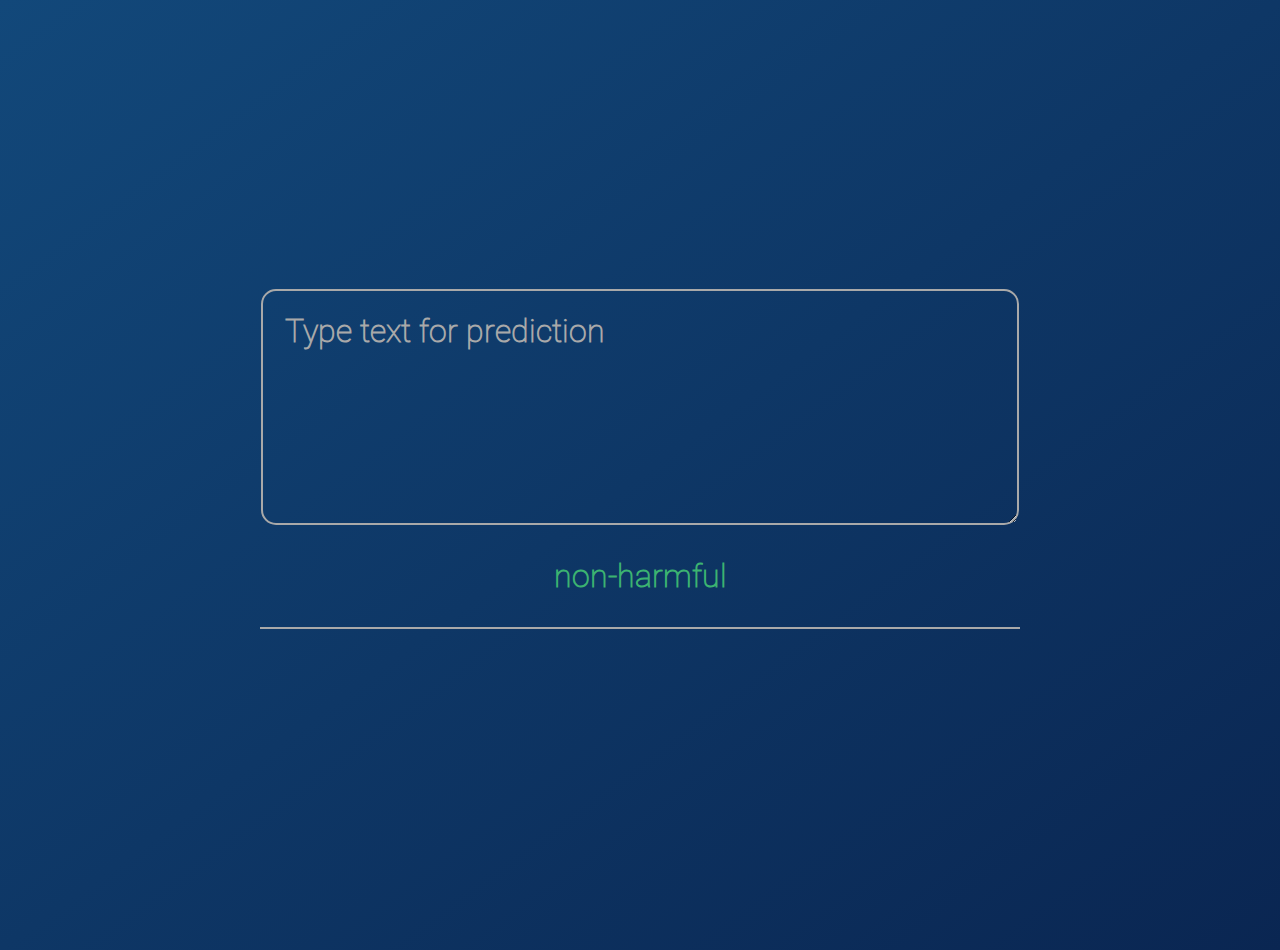
<file: projects/team_4/src/app/index.html>
﻿<html>
  <head>
    <script src="predict.js" defer></script>
    <link rel="shortcut icon" type="image/png" href="assets/favicon.png"/>
    <link rel="stylesheet" href="style.css">
  </head>
  <body class="center">
    <div class="center">
      <textarea id="query-text" placeholder="Type text for prediction" cols="40" rows="5"></textarea>
      <h1 id="response-text">non-harmful</h1>
      <div class="hline"></div>
    </div>
    <div id="history-container" class="center history-container">
    </div>
  </body>
</html>
</file>
<file: projects/team_4/src/app/style.css>
@font-face {
    font-family: Roboto-Thin;
    src: url(assets/Roboto-Thin.ttf);
}

body {
    font-family: Roboto-Thin;
    margin: 25px 0;
    min-height: 100vh;
    overflow: hidden;
    background-image: linear-gradient(to bottom right, #12487a, #0a2652);
}

.center {
    display: flex;
    align-items: center;
    justify-content: center;
    flex-direction: column;
}

.prediction-container {
    margin-top: 50vh;
}

.history-container {
    margin-top: 2em;
}

textarea {
    padding: 0.66em;
    box-sizing: border-box;
    background-color: transparent;
    color: MediumSeaGreen;
    border: 2px solid DarkGray;
    border-radius: 15px;
    outline: none;
    font-family: inherit;
    font-weight: bold;
    font-size: 2em;
}

::placeholder {
    color: DarkGray;
}

a {
    font-weight: normal;
}

h1 {
    color: MediumSeaGreen;
    margin: 1em 0;
}

.hline {
    width: 100%;
    border: 1px solid DarkGray;
}
</file>
